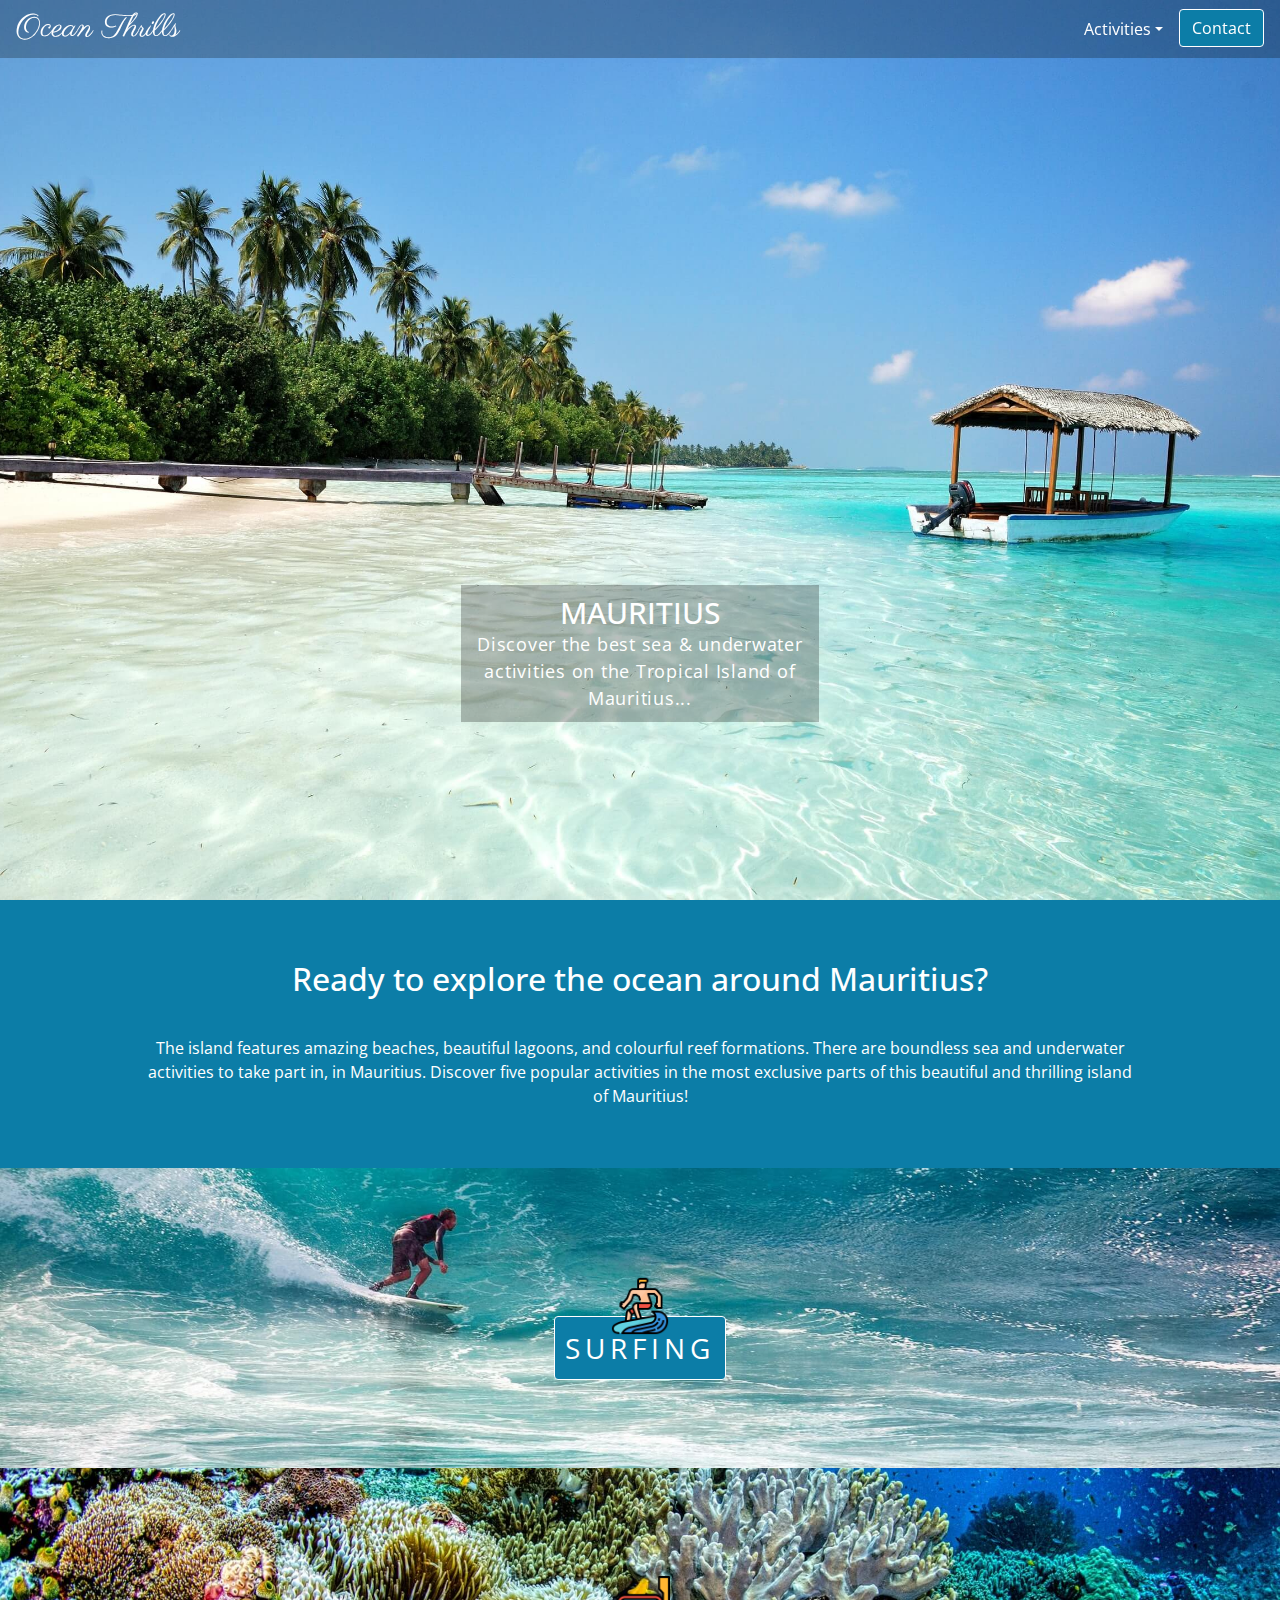
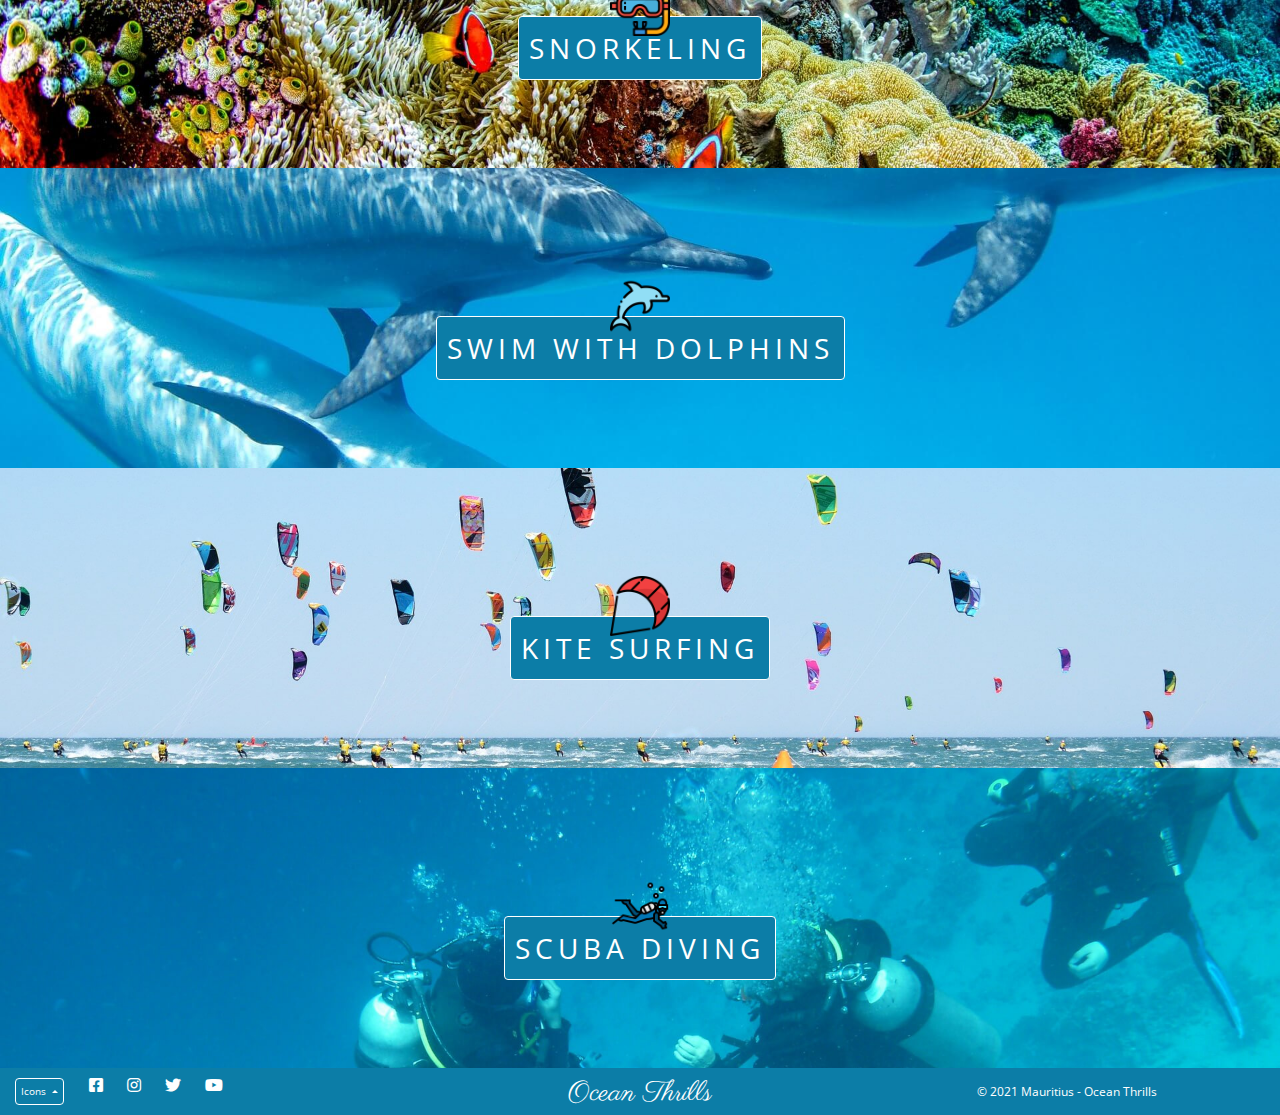
<file: index.html>
<!DOCTYPE html>
<html lang="en">

<head>
  <meta charset="UTF-8">
  <meta name="viewport" content="width=device-width, initial-scale=1.0">
  <meta http-equiv="X-UA-Compatible" content="ie=edge">
  <meta name="Description" content="Mauritius - Locate sea & underwater activities"/>
  <link href="assets/images/favicon/favicon.ico" rel="icon" type="image/x-icon"/>
  <link rel="stylesheet" href="https://cdnjs.cloudflare.com/ajax/libs/twitter-bootstrap/4.6.0/css/bootstrap.min.css">
  <link rel="stylesheet" href="https://cdnjs.cloudflare.com/ajax/libs/font-awesome/5.15.3/css/all.min.css">
  <link rel="stylesheet" href="assets/css/style.css">
  <title>Ocean Thrills</title>
</head>

<body>
  <!-- Home Page - Hero Image & Navbar -->
  <section id="hero-image">
    <header>
      <!-- Navbar -->
      <!-- Credit: Bootstrap -> https://getbootstrap.com/docs/4.6/components/navbar/ -->
      <nav class="navbar navbar-expand-lg navbar-dark fixed-top">
        <a class="navbar-brand text-white" href="index.html">Ocean Thrills</a>
        <button class="navbar-toggler" type="button" data-toggle="collapse" data-target="#navbarToggler"
          aria-controls="navbarToggler" aria-expanded="false" aria-label="Toggle navigation">
          <span class="navbar-toggler-icon"></span>
        </button>

        <div class="collapse navbar-collapse" id="navbarToggler">
          <ul class="nav ml-auto">
            <li class="nav-item dropdown">
              <a class="nav-link text-white dropdown-toggle" data-toggle="dropdown" href="activities.html" role="button"
                aria-haspopup="true" aria-expanded="false">Activities</a>
              <div class="dropdown-menu">
                <a class="dropdown-item text-white home-surf" href="activities.html">Surfing</a>
                <a class="dropdown-item text-white home-snork" href="activities.html">Snorkeling</a>
                <a class="dropdown-item text-white home-dol" href="activities.html">Swim With Dolphins</a>
                <a class="dropdown-item text-white home-kite" href="activities.html">Kite Surfing</a>
                <a class="dropdown-item text-white home-scuba" href="activities.html">Scuba Diving</a>
              </div>
            </li>
            <li class="nav-item">
              <a class="btn contact-btn text-white" href="contact.html">Contact</a>
            </li>
          </ul>
        </div>
      </nav>
      <!-- End Nav -->
    </header>

    <!-- Hero-Text -->
    <div class="hero-text-overlay text-center text-white">
      <h1 class="hero-heading text-uppercase">Mauritius</h1>
      <p class="hero-text">Discover the best sea & underwater activities on the Tropical Island of
        Mauritius...</p>
    </div>

  </section>

  <!-- Introduction -->
  <section id="intro">
    <div class="container-fluid text-center text-white">
      <div class="row">
        <div class="col">
          <h2 class="cta-heading">Ready to explore the ocean around Mauritius?</h2>
          <p class="cta-text">The island features amazing beaches, beautiful lagoons, and colourful reef formations.
            There are boundless sea and underwater activities to take part in, in Mauritius. Discover five popular
            activities
            in the most exclusive parts of this beautiful and thrilling island of Mauritius!
          </p>
        </div>
      </div>
    </div>
  </section>

  <!-- Home Activities -->
  <div id="home-activities">
    <div id="surfing">
      <div class="container-fluid text-center">
        <!-- Icons made by monkik from www.flaticon.com -->
        <img src="assets/icons/surfing.png" class="activity-icons" alt="surfer">
        <a class="text-white home-surf btn home-activity-btn text-uppercase" href="activities.html#surfing-activity">
          Surfing
        </a>
      </div>
    </div>
    <div id="snorkeling" class="home-snork">
      <div class="container-fluid text-center text-white">
        <!-- Icons made by monkik from www.flaticon.com -->
        <img src="assets/icons/snorkel.png" class="activity-icons" alt="snorkels">
        <a class="text-white home-snork btn home-activity-btn text-uppercase"
          href="activities.html#snorkeling-activity">
          Snorkeling
        </a>
      </div>
    </div>
    <div id="dolphins" class="home-dol">
      <div class="container-fluid text-center text-white">
        <!-- Icons made by Freepik from www.flaticon.com -->
        <img src="assets/icons/dolphin.png" class="activity-icons" alt="dolphin">
        <a class="text-white home-dol btn home-activity-btn text-uppercase" href="activities.html#dolphin-activity">
          Swim With Dolphins
        </a>
      </div>
    </div>
    <div id="kite-surfing" class="home-kite">
      <div class="container-fluid text-center text-white">
        <!-- Icons made by monkik from www.flaticon.com -->
        <img src="assets/icons/kitesurfing.png" class="activity-icons" alt="kite">
        <a class="text-white home-kite btn home-activity-btn text-uppercase"
          href="activities.html#kite-surfing-activity">
          Kite Surfing
        </a>
      </div>
    </div>
    <div id="scuba-diving" class="home-scuba">
      <div class="container-fluid text-center text-white">
        <!-- Icons made by photo3idea_studio from www.flaticon.com -->
        <img src="assets/icons/scuba.png" class="activity-icons" alt="scuba diver">
        <a class="text-white home-scuba btn home-activity-btn text-uppercase"
          href="activities.html#scuba-diving-activity">
          Scuba Diving
        </a>
      </div>
    </div>
  </div>
  <!-- Footer -->
  <footer class="container-fluid">
    <div class="row">
      <div class="col-12 col-md-4 text-center order-md-2">
        <a class="navbar-brand text-white" href="index.html">Ocean Thrills</a>
      </div>
      <!-- Icon attribution button -->
      <div class="col-12 col-md-4 d-md-flex order-md-1 text-center">
        <!-- Credit Bootstrap Dropup -> https://getbootstrap.com/docs/4.6/components/dropdowns/ -->
        <div class="btn-group dropup icon-attributions">
          <button type="button" class="btn btn-secondary dropdown-toggle" data-toggle="dropdown" aria-haspopup="true"
            aria-expanded="false">
            Icons
          </button>
          <ul class="dropdown-menu">
            <li>
              <div>Icons made by <a href="https://www.flaticon.com/authors/monkik" title="monkik">monkik</a> from <a
                  href="https://www.flaticon.com/" title="Flaticon">www.flaticon.com</a>
              </div>
            </li>
            <li>
              <div>Icons made by <a href="https://www.freepik.com" title="Freepik">Freepik</a> from <a
                  href="https://www.flaticon.com/" title="Flaticon">www.flaticon.com</a>
              </div>
            </li>
            <li>
              <div>Icons made by <a href="" title="photo3idea_studio">photo3idea_studio</a> from <a
                  href="https://www.flaticon.com/" title="Flaticon">www.flaticon.com</a>
              </div>
            </li>
          </ul>
          <!-- Social icons -->
          <ul class="social-icons">
            <li><a href="https://www.facebook.com/" target="_blank">
                <i class="fab fa-facebook-square text-white" aria-hidden="true"></i>
                <span class="sr-only text-white">Facebook</span>
              </a></li>
            <li><a href="https://www.instagram.com/" target="_blank">
                <i class="fab fa-instagram text-white" aria-hidden="true"></i>
                <span class="sr-only text-white">Instagram</span>
              </a></li>
            <li><a href="https://www.twitter.com/" target="_blank">
                <i class="fab fa-twitter text-white" aria-hidden="true"></i>
                <span class="sr-only text-white">Twitter</span>
              </a></li>
            <li><a href="https://www.youtube.com/" target="_blank">
                <i class="fab fa-youtube text-white" aria-hidden="true"></i>
                <span class="sr-only text-white">YouTube</span>
              </a></li>
            <li><a href="https://www.tripadvisor.com/" target="_blank">
                <i class="fab fa-tripadvisor text-white" aria-hidden="true"></i>
                <span class="sr-only text-white">Trip Advisor</span>
              </a></li>
          </ul>
        </div>
      </div>
      <div class="col-12 col-md-4 text-white order-md-3 text-center copyright">
        <p>© 2021 Mauritius - Ocean Thrills</p>
      </div>
    </div>
  </footer>

  <script src="https://cdnjs.cloudflare.com/ajax/libs/jquery/3.5.1/jquery.slim.min.js"></script>
  <script src="https://cdnjs.cloudflare.com/ajax/libs/popper.js/1.16.1/umd/popper.min.js"></script>
  <script src="https://cdnjs.cloudflare.com/ajax/libs/twitter-bootstrap/4.6.0/js/bootstrap.min.js"></script>
  <script src="assets/js/script.js"></script>
</body>

</html>
</file>
<file: assets/css/style.css>
/*
* Prefixed by https://autoprefixer.github.io
* PostCSS: v8.3.6,
* Autoprefixer: v10.3.1
* Browsers: last 4 version
*/

@import url("https://fonts.googleapis.com/css2?family=Open+Sans&family=Parisienne&display=swap");

* {
  margin: 0;
  padding: 0;
  scroll-behavior: smooth;
}

body {
  font-family: "Open Sans", sans-serif;
  height: 100%;
}

/* ----------------------------------Home Page---------------------------------- */
/* ----------------------------------Navbar---------------------------------- */
nav.navbar {
  background-color: rgba(0, 0, 0, 0.25);
  padding-top: 0;
  padding-bottom: 0;
}

nav.activity-page-nav {
  background-color: #0C7DA7;
}

button.navbar-toggler {
  border: none;
  font-size: 1.50rem;
}

.navbar-brand {
  font-family: "Parisienne", cursive;
  font-size: 32px;
}

.dropdown-menu {
  background-color: #0C7DA7;
}

.dropdown-item:focus,
.dropdown-item:hover {
  background-color: rgba(0, 0, 0, 0.25);
}

.contact-btn {
  background-color: #0C7DA7;
  border-color: #fff;
}

.contact-btn:hover {
  background-color: rgba(0, 0, 0, 0.25);
}

.nav-link:hover {
  font-size: large;
  font-weight: 600;
}

@media screen and (max-width: 768px) {
  ul.nav {
    -webkit-box-orient: vertical;
    -webkit-box-direction: normal;
    -ms-flex-direction: column;
    flex-direction: column;
    -ms-flex-line-pack: end;
    align-content: flex-end;
    -webkit-box-align: end;
    -ms-flex-align: end;
    align-items: flex-end;
    padding-bottom: 10px;
  }

  .dropdown-item {
    padding-left: .5rem;
    padding-right: .5rem;
  }

  .dropdown-menu {
    left: -30px;
  }
}

/* ----------------------------------Footer---------------------------------- */
footer {
  background-color: #0C7DA7;
}

footer .navbar-brand {
  font-size: 24px;
  margin: 0;
  padding: 5px 0 0 0;
}

ul.social-icons {
  margin-bottom: 0;
}

.social-icons i {
  font-size: 16px;
  padding-left: 10px;
  padding-right: 10px;
}

.social-icons i:hover {
  font-size: x-large;
}

.social-icons li {
  display: inline;
}

.copyright p {
  font-size: 12px;
  margin-bottom: 0;
  padding: 0;
}

footer.footer-activites-page {
  position: relative;
}

@media screen and (min-width: 576px) {
  footer .navbar-brand {
    font-size: 28px;
  }

  footer.footer-activites-page {
    position: fixed;
    bottom: 0;
  }

  ul.social-icons {
    padding-top: 15px;

  }

  div.copyright {
    padding-left: 0;
    padding-right: 0;
  }

  .copyright p {
    padding-top: 15px;
  }
}

.icon-attributions button {
  background-color: #0C7DA7;
  border-color: #fff;
  font-size: 10px;
  margin-top: 10px;
  margin-bottom: 10px;
  margin-right: 10px;
  padding: 0;
  padding-left: 5px;
  padding-right: 5px;
}

.icon-attributions button:hover {
  background-color: rgba(0, 0, 0, 0.5);
  border-color: #fff;
}

.btn-secondary.focus,
.btn-secondary:focus {
  background-color: #0C7DA7;
  border-color: #FFF;
  -webkit-box-shadow: none;
          box-shadow: none;
}

.icon-attributions ul {
  padding: 5px;
}

.icon-attributions .dropdown-menu {
  background-color: #FFF;
  border-color: #0C7DA7;
  color: #0C7DA7;
  font-size: 10.5px;
}

.btn-secondary:not(:disabled):not(.disabled).active,
.btn-secondary:not(:disabled):not(.disabled):active,
.show>.btn-secondary.dropdown-toggle {
  background-color: #0C7DA7;
  border-color: #FFF;
}

.btn-secondary:not(:disabled):not(.disabled).active:focus,
.btn-secondary:not(:disabled):not(.disabled):active:focus,
.show>.btn-secondary.dropdown-toggle:focus {
  -webkit-box-shadow: none;
          box-shadow: none;
}

.icon-attributions a {
  color: #0C7DA7;
  font-weight: 900;
}

@media screen and (max-width: 576px) {
  .icon-attributions ul {
    margin-top: 0;
  }
}

/* ----------------------------------Hero Image---------------------------------- */
/* mobile screen */
#hero-image {
  /* Photo by Asad Photo Maldives from Pexels */
  background-image: url("../images/home-images/hero-image-small.jpg");
  background-size: cover;
  height: 100vh;
  width: 100%;
  display: -webkit-box;
  display: -ms-flexbox;
  display: flex;
  -webkit-box-align: center;
  -ms-flex-align: center;
  align-items: center;
  background-attachment: fixed;
  background-position: center;
  background-color: #0C7DA7;
}

/* Medium screen and up */
@media screen and (min-width: 1025px) {

  /* Photo by Colin Watts on Unsplash */
  #hero-image {
    background-image: url("../images/home-images/hero-image.jpg");
  }
}

/* ----------------------------------Hero Text---------------------------------- */
div.hero-text-overlay {
  background-color: rgba(0, 0, 0, 0.25);
  position: absolute;
  left: 0;
  right: 0;
  top: 60%;
  margin-left: auto;
  margin-right: auto;
  width: 75%;
  padding: 10px;
}

h1.hero-heading {
  font-size: 30px;
  margin: 0;
}

p.hero-text {
  font-size: 18px;
  letter-spacing: 0.75px;
  margin: 0;
}

@media screen and (min-width: 576px) and (max-width: 1024px) {
  div.hero-text-overlay {
    right: 30%;
    top: 70%;
    width: 45%;
    padding: 20px;
  }

  h1.hero-heading {
    font-size: 38px;
  }

  p.hero-text {
    font-size: 22px;
  }
}

@media screen and (min-width: 1025px) {
  div.hero-text-overlay {
    right: 0;
    top: 65%;
    width: 28%;
  }

  p.hero-text {
    font-size: 18px;
  }
}

/* ----------------------------------Introduction---------------------------------- */
#intro {
  background-color: #0C7DA7;
}

.cta-heading {
  padding-top: 60px;
  padding-bottom: 30px;
}

.cta-text {
  margin: 0 auto;
  padding-bottom: 60px;
  width: 80%;
}

/* ----------------------------------Home Activities---------------------------------- */
#surfing,
#snorkeling,
#dolphins,
#kite-surfing,
#scuba-diving {
  -webkit-box-align: center;
  -ms-flex-align: center;
  align-items: center;
  display: -webkit-box;
  display: -ms-flexbox;
  display: flex;
  height: 300px;
  background-size: cover;
  background-repeat: no-repeat;
  background-position: center;
  width: 100%;
  background-color: #0C7DA7;
}

/* Image by Pexels from Pixabay */
#surfing {
  background-image: url("../images/home-images/surfing.jpg");
  background-position: bottom;
}

/* Photo by Tom Fisk from Pexels */
#snorkeling {
  background-image: url("../images/home-images/snorkeling.jpg");
}

/* Image by Steven Leeuw from Pixabay */
#dolphins {
  background-image: url("../images/home-images/dolphins.jpg");
}

/* Photo by APG Graphics from Pexels */
#kite-surfing {
  background-image: url("../images/home-images/kite-surfing.jpg");
}


/* Image by Carolina Plüss from Pixabay */
#scuba-diving {
  background-image: url("../images/home-images/scuba-diving.jpg");
  background-position: top;
}

#home-activities a {
  text-decoration: none;
}

.home-activity-btn {
  background-color: #0C7DA7;
  border-color: #fff;
  font-size: 28px;
  margin: 0 auto;
  letter-spacing: 5px;
  padding: 10px;
}

.home-activity-btn:hover {
  background-color: rgba(0, 0, 0, 0.5);
}

.activity-icons {
  width: 60px;
  display: block;
  margin: 0 auto;
  padding-bottom: 0;
  position: relative;
  top: 20px;
  z-index: 1;
}

section#home-activities a {
  position: relative;
}

/* ----------------------------------Activities Page---------------------------------- */
/* ----------------------------------Activity Button Group---------------------------------- */
.activity-buttons {
  margin-bottom: 0;
  padding-top: 25px;
}

.btn-light {
  background-color: #FFF;
  border-color: #0C7DA7;
  margin-top: 50px;
}

.btn-light:hover {
  background-color: #0C7DA7;
  border-color: #0C7DA7;
}

.btn-light:not(:disabled):not(.disabled).active,
.btn-light:not(:disabled):not(.disabled):active,
.show>.btn-light.dropdown-toggle {
  background-color: #0C7DA7;
  border-color: #0C7DA7;
}

.activity-buttons .activity-icons {
  width: 30px;
  top: 0;
}

/* ----------------------------------Activity Headings and Description---------------------------------- */
.activity-heading {
  font-size: 32px;
  padding-top: 20px;
  padding-bottom: 10px;
}

.activity-description {
  padding-top: 20px;
}

@media screen and (min-width: 1200px) {
  .activity-description {
    padding-top: 0;
  }
}

/* ----------------------------------Activity Images---------------------------------- */
.activity-image {
  background-color: #0C7DA7;
  -webkit-box-align: center;
  -ms-flex-align: center;
  align-items: center;
  display: -webkit-box;
  display: -ms-flexbox;
  display: flex;
  height: 250px;
  background-position: center;
  background-size: cover;
  background-repeat: no-repeat;
  width: 100%;
}

#surfing-image {
  /* <!-- Image by Pexels from Pixabay --> */
  background-image: url("../images/activity-images/surfing-activity.jpg");
}

#snorkeling-image {
  /* Image by PublicDomainPictures from Pixabay */
  background-image: url("../images/activity-images/snorkeling-image.jpg");
}

#dolphin-image {
  /* Image by Claudia Beer from Pixabay */
  background-image: url("../images/activity-images/dolphin-image.jpg");
}

#kite-surfing-image {
  /* Image by pixelia from Pixabay */
  background-image: url("../images/activity-images/kite-surfing-image.jpg");
}

#scuba-diving-image {
  /* Image by Nicolas Bschor from Pixabay */
  background-image: url("../images/activity-images/scuba-diving-image.jpg");
}

/* ----------------------------------Map---------------------------------- */
.map-container {
  padding-top: 10px;
  padding-bottom: 10px;
}

#surfing-map,
#snorkeling-map,
#dolphin-map,
#kite-surfing-map,
#scuba-diving-map {
  background-color: #0C7DA7;
  -webkit-box-align: center;
  -ms-flex-align: center;
  align-items: center;
  margin: 0 auto;
  margin-bottom: 10px;
  height: 390px;
  width: 100%;
}

@media screen and (min-width: 576px) {
  .map-container {
    margin-bottom: 50px;
  }
}

/* ----------------------------------Info Windows---------------------------------- */
.padding {
  padding-bottom: 20px;
}

#info-window-subheadings h6 {
  margin: 0;
}

/* ----------------------------------Contact Page---------------------------------- */
h1#get-in-touch {
  font-size: 36px;
}

form p {
  margin-bottom: 10px;
}

.form-check-input {
  margin-top: .5rem;
}

form.overlay {
  background-color: rgba(0, 0, 0, 0.25);
  padding: 10px;
}

.example {
  display: -ms-grid;
  display: grid;
  -webkit-transition: all .5s;
  -o-transition: all .5s;
  transition: all .5s;
  -webkit-user-select: none;
  -moz-user-select: none;
  -ms-user-select: none;
  user-select: none;
  background: -o-linear-gradient(top, white, black);
  background: -webkit-gradient(linear, left top, left bottom, from(white), to(black));
  background: linear-gradient(to bottom, white, black);
}

@media screen and (max-width: 576px) {
  h1#get-in-touch {
    font-size: 24px;
  }

  .form-group {
    margin-bottom: 0;
  }

  form label {
    margin-bottom: 0;
    margin-top: .5rem;
  }

  .form-check-input {
    margin-top: .45rem;
  }

  .form-check-label {
    margin-top: 0;
  }

  form button {
    margin-top: 5px;
  }

  form#get-in-touch-form {
    margin-bottom: 20px;
  }

  form.overlay {
    padding: 5px;
  }
}

/* ----------------------------------404 Page---------------------------------- */
div.hero-text-overlay.error-page {
  background-color: rgba(0, 0, 0, 0.5);
  top: 50%;
}

@media screen and (max-width: 380px) {
  div.hero-text-overlay.error-page {
    top: 25%;
  }
}
</file>
